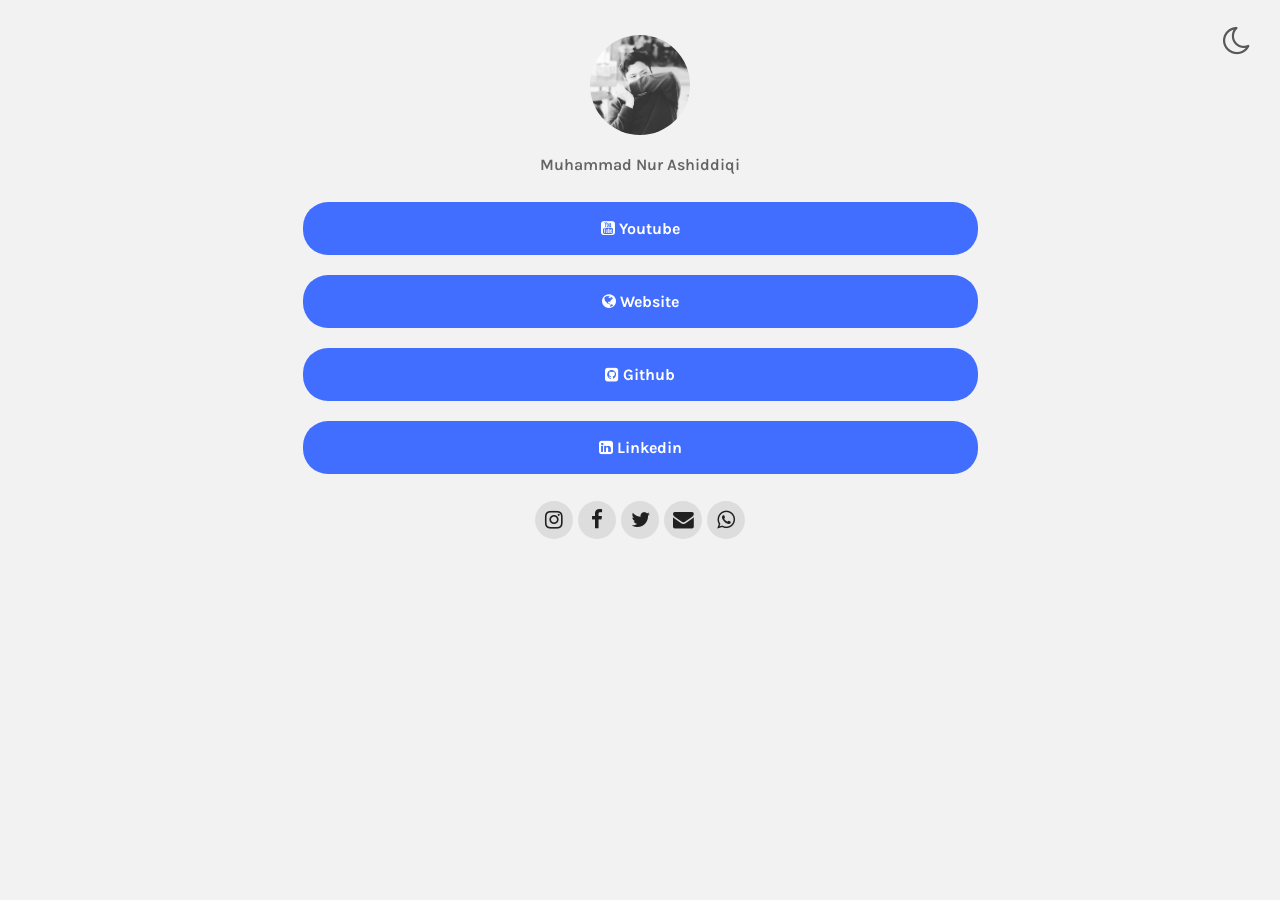
<file: index.html>
<!DOCTYPE html>

<html>
<head>
    <meta name="viewport" content="width=device-width, initial-scale=1">
    <meta charset="UTF-8">
    <title>Muhammad Nur Ashiddiqi</title>
    <link rel="stylesheet" href="assets/css/style.css">
    <link rel="stylesheet" href="assets/css/font-awesome.min.css">
    <link rel="apple-touch-icon" sizes="57x57" href="assets/favicon//apple-icon-57x57.png">
    <link rel="apple-touch-icon" sizes="60x60" href="assets/favicon//apple-icon-60x60.png">
    <link rel="apple-touch-icon" sizes="72x72" href="assets/favicon//apple-icon-72x72.png">
    <link rel="apple-touch-icon" sizes="76x76" href="assets/favicon//apple-icon-76x76.png">
    <link rel="apple-touch-icon" sizes="114x114" href="assets/favicon//apple-icon-114x114.png">
    <link rel="apple-touch-icon" sizes="120x120" href="assets/favicon//apple-icon-120x120.png">
    <link rel="apple-touch-icon" sizes="144x144" href="assets/favicon//apple-icon-144x144.png">
    <link rel="apple-touch-icon" sizes="152x152" href="assets/favicon//apple-icon-152x152.png">
    <link rel="apple-touch-icon" sizes="180x180" href="assets/favicon//apple-icon-180x180.png">
    <link rel="icon" type="image/png" sizes="192x192"  href="assets/favicon//android-icon-192x192.png">
    <link rel="icon" type="image/png" sizes="32x32" href="assets/favicon//favicon-32x32.png">
    <link rel="icon" type="image/png" sizes="96x96" href="assets/favicon//favicon-96x96.png">
    <link rel="icon" type="image/png" sizes="16x16" href="assets/favicon//favicon-16x16.png">
    <link rel="manifest" href="assets/favicon//manifest.json">
    <meta name="msapplication-TileColor" content="#ffffff">
    <meta name="msapplication-TileImage" content="assets/favicon//ms-icon-144x144.png">
    <meta name="theme-color" content="#ffffff">
    <link rel="icon" href="assets/favicon/favicon.ico" type="image/x-icon" />
    <script type="text/javascript" src="assets/js/script.js"></script>
</head>

<body>
    <i onclick="mostrar(this)" class="fa fa-moon-o fa-2x night_mode"></i>

    <img id="userPhoto" src="assets/imagens/Profile.png" alt="User Photo">

    <spam id="userName">Muhammad Nur Ashiddiqi</spam>

    <div id="links">
        <a class="link" href="https://www.youtube.com/channel/UCt-7F-x3FeZtp2Nx6cO_F9g" target="_blank" style="border-radius: 25px;"><i
                class="fa fa-youtube-square" aria-hidden="true"></i> Youtube</a>
        <a class="link" href="https://mnurashiddiqi.blogspot.com/" target="_blank" style="border-radius: 25px;"><i
                class="fa fa-globe"></i> Website</a>
        <a class="link" href="https://github.com/muhammadnurashiddiqi" target="_blank" style="border-radius: 25px;"><i
                class="fa fa-github-square" aria-hidden="true"></i> Github</a>
        <a class="link" href="https://id.linkedin.com/in/muhammadnurashiddiqi" target="_blank" style="border-radius: 25px;"><i
                class="fa fa-linkedin-square" aria-hidden="true"></i> Linkedin</a>
    </div>

    <div class="footer">
        <a href="https://www.instagram.com/m.nur.ashiddiqi/" target="_blank">
            <i style="line-height: 38px;" class="fa fa-instagram circulo" aria-hidden="true"></i>
        </a>
        <a href="https://www.facebook.com/akulohbulin" target="_blank">
            <i style="line-height: 38px;" class="fa fa-facebook-f circulo" aria-hidden="true"></i>
        </a>
        <a href="https://twitter.com/akulohbulin" target="_blank">
            <i style="line-height: 38px;" class="fa fa-twitter circulo" aria-hidden="true"></i>
        </a>
        <a href="mailto:muhammadnurashiddiqi@gmail.com" target="_blank">
            <i style="line-height: 38px;" class="fa fa-envelope circulo" aria-hidden="true"></i>
        </a>
        <a href="https://wa.me/6281377886296" target="_blank">
            <i style="line-height: 38px;" class="fa fa-whatsapp circulo" aria-hidden="true"></i>
        </a>
    </div>

    <!-- Javascript -->
    <script src='https://cdnjs.cloudflare.com/ajax/libs/jquery/3.2.1/jquery.min.js'></script>
</body>

</html>
</file>
<file: assets/css/style.css>
/* Style Settings */

@import url('https://fonts.googleapis.com/css?family=Karla:400,700&display=swap');
:root {
    --font: 'Karla', 'Karla', sans-serif;
}

body {
    background-color: rgb(243, 242, 242);
}

#userPhoto {
    width: 100px;
    height: 100px;
    display: block;
    margin: 35px auto 20px;
    border-radius: 50%;
}

#userName {
    color: rgb(99, 99, 99);
    font-size: 1rem;
    font-weight: 600;
    line-height: 1.25;
    display: block;
    font-family: var(--font);
    width: 100%;
    text-align: center;
    text-decoration: none;
}

#links {
    max-width: 675px;
    width: auto;
    display: block;
    margin: 27px auto;
}

.link {
    display: block;
    background-color: rgb(66, 110, 255);
    color: #fff;
    font-family: var(--font);
    text-align: center;
    margin-bottom: 20px;
    padding: 17px;
    text-decoration: none;
    font-size: 1rem;
    font-weight: bold;
    transition: all .25s cubic-bezier(.08, .59, .29, .99);
    border: solid var(--accentColor) 2px;
}

.link:hover {
    background-color: #fff;
    color: rgb(66, 110, 255);
    border: solid rgb(66, 110, 255) 2px;
}

.footer {
    text-align: center;
    font-size: 1.3rem;
}

.footer a {
    text-decoration:none;
}

.circulo {
    background: rgb(221, 221, 221);
    border-radius: 52px;
    width: 38px;
    height: 38px;
    text-align: center;
    font-size: 10px;
    color: rgb(32, 32, 32);
}

.circulo:hover {
    background: rgb(66, 110, 255);
    color: rgb(255, 255, 255);
    -webkit-box-shadow: 2px 2px 2px rgba(50, 50, 50, 0.77);
    -moz-box-shadow: 2px 2px 2px rgba(50, 50, 50, 0.77);
    box-shadow: 2px 2px 2px rgba(50, 50, 50, 0.77);
}

.night_mode {
    position: fixed;
    top: 25px;
    right: 30px;
    z-index: 10000000;
    color: #585858;
}

.night_mode:hover {
    cursor: pointer;
}
</file>
